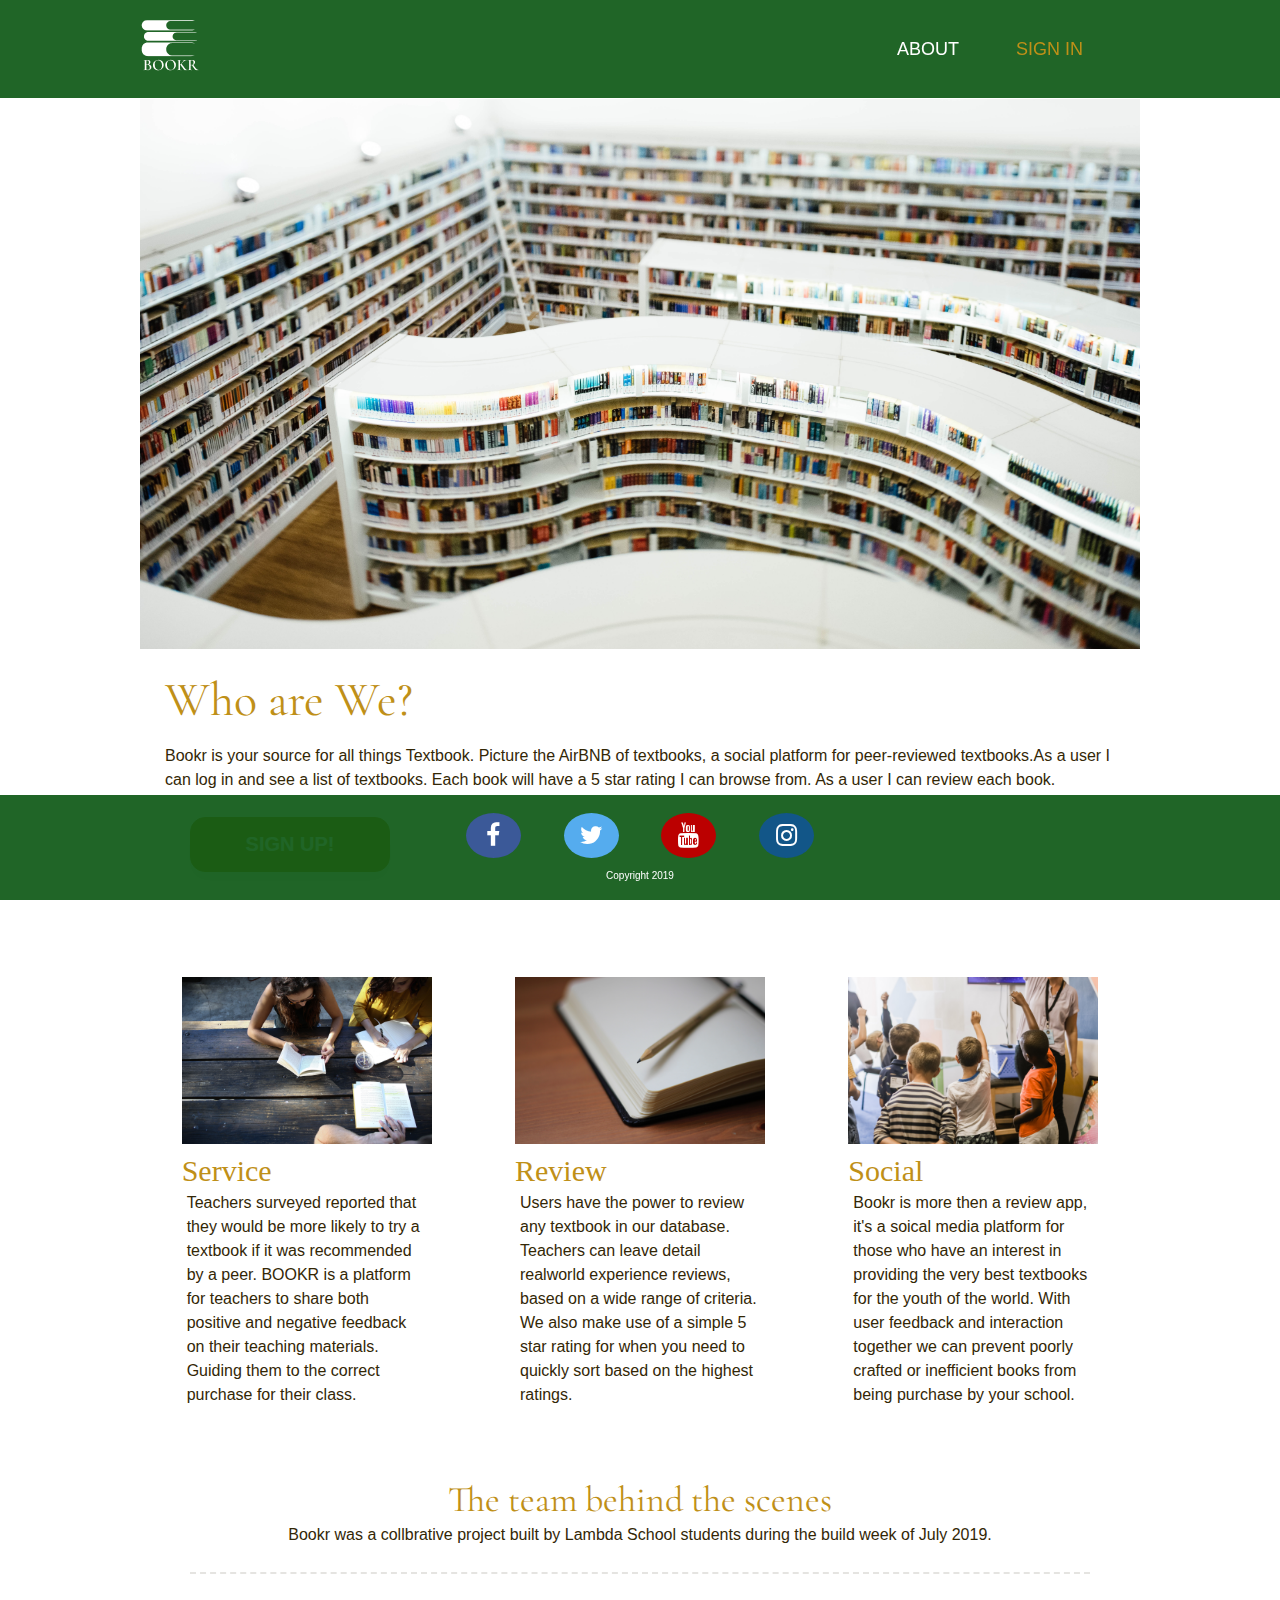
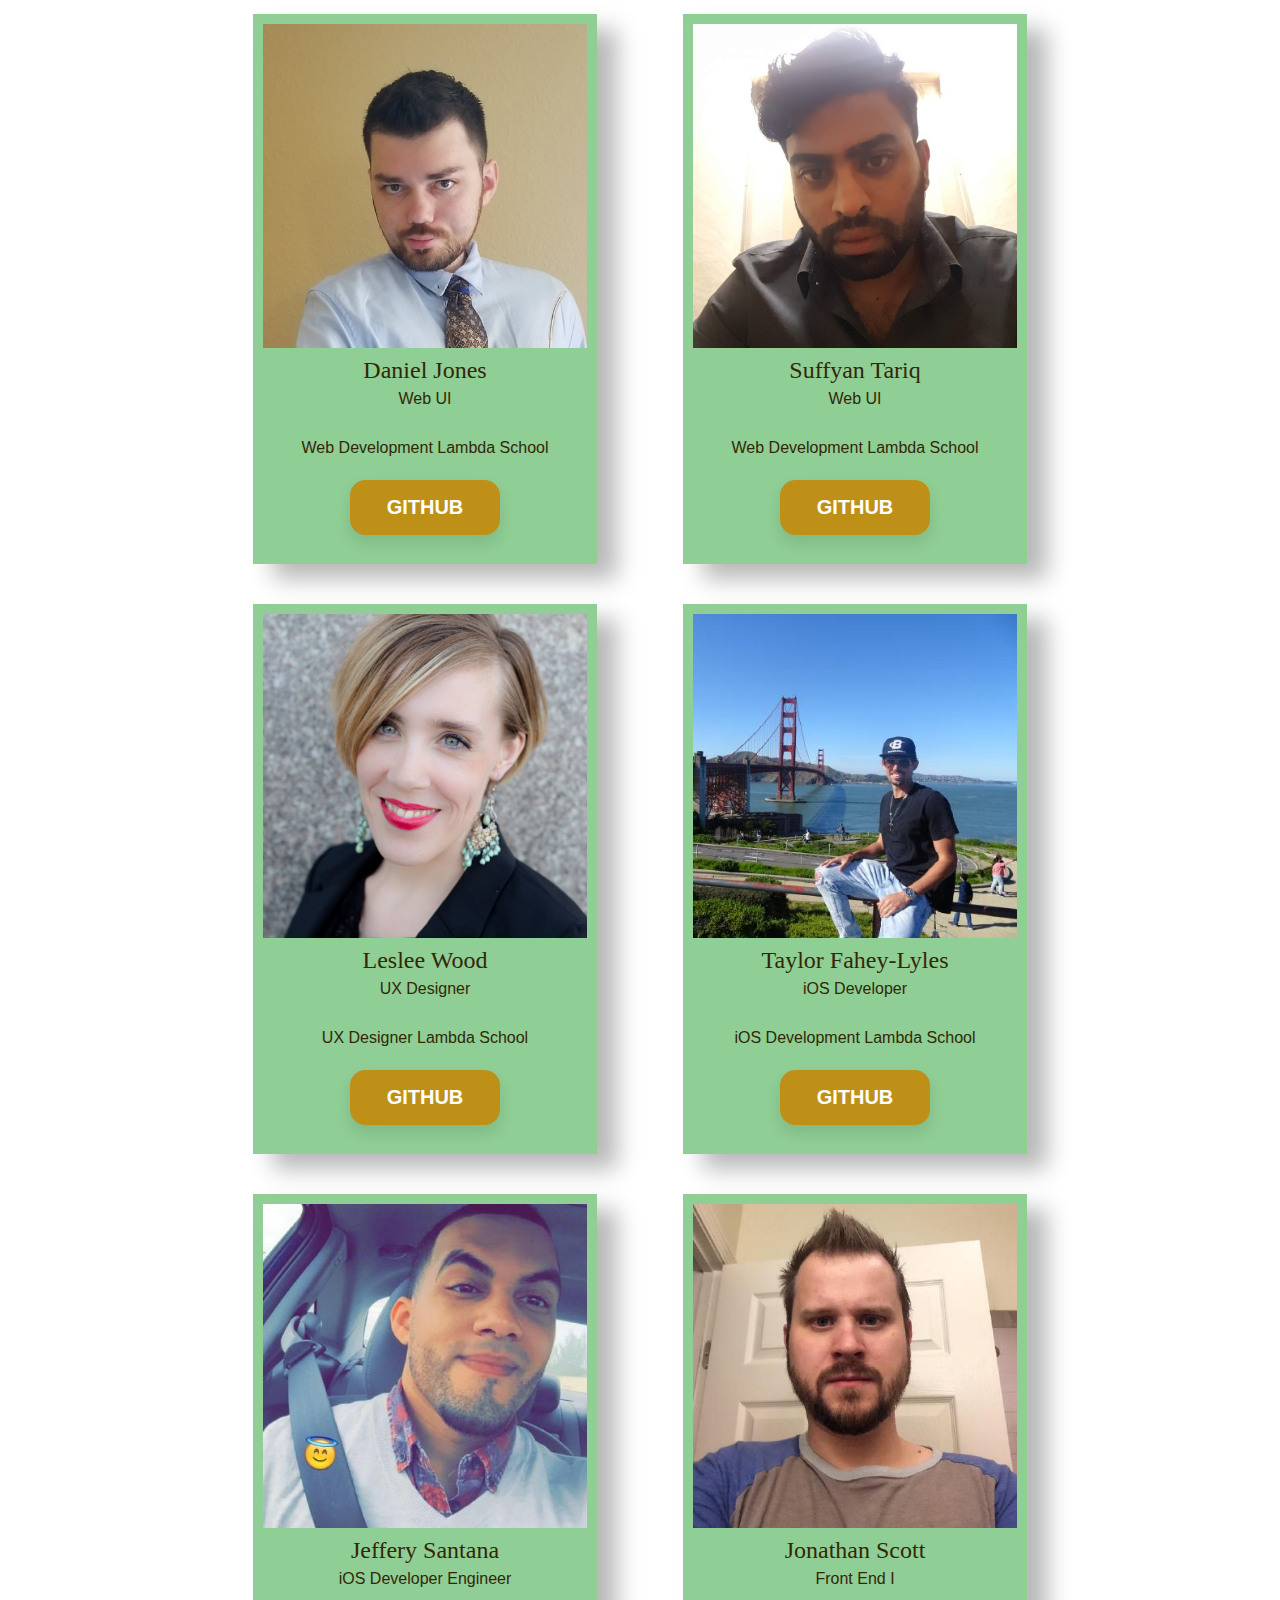
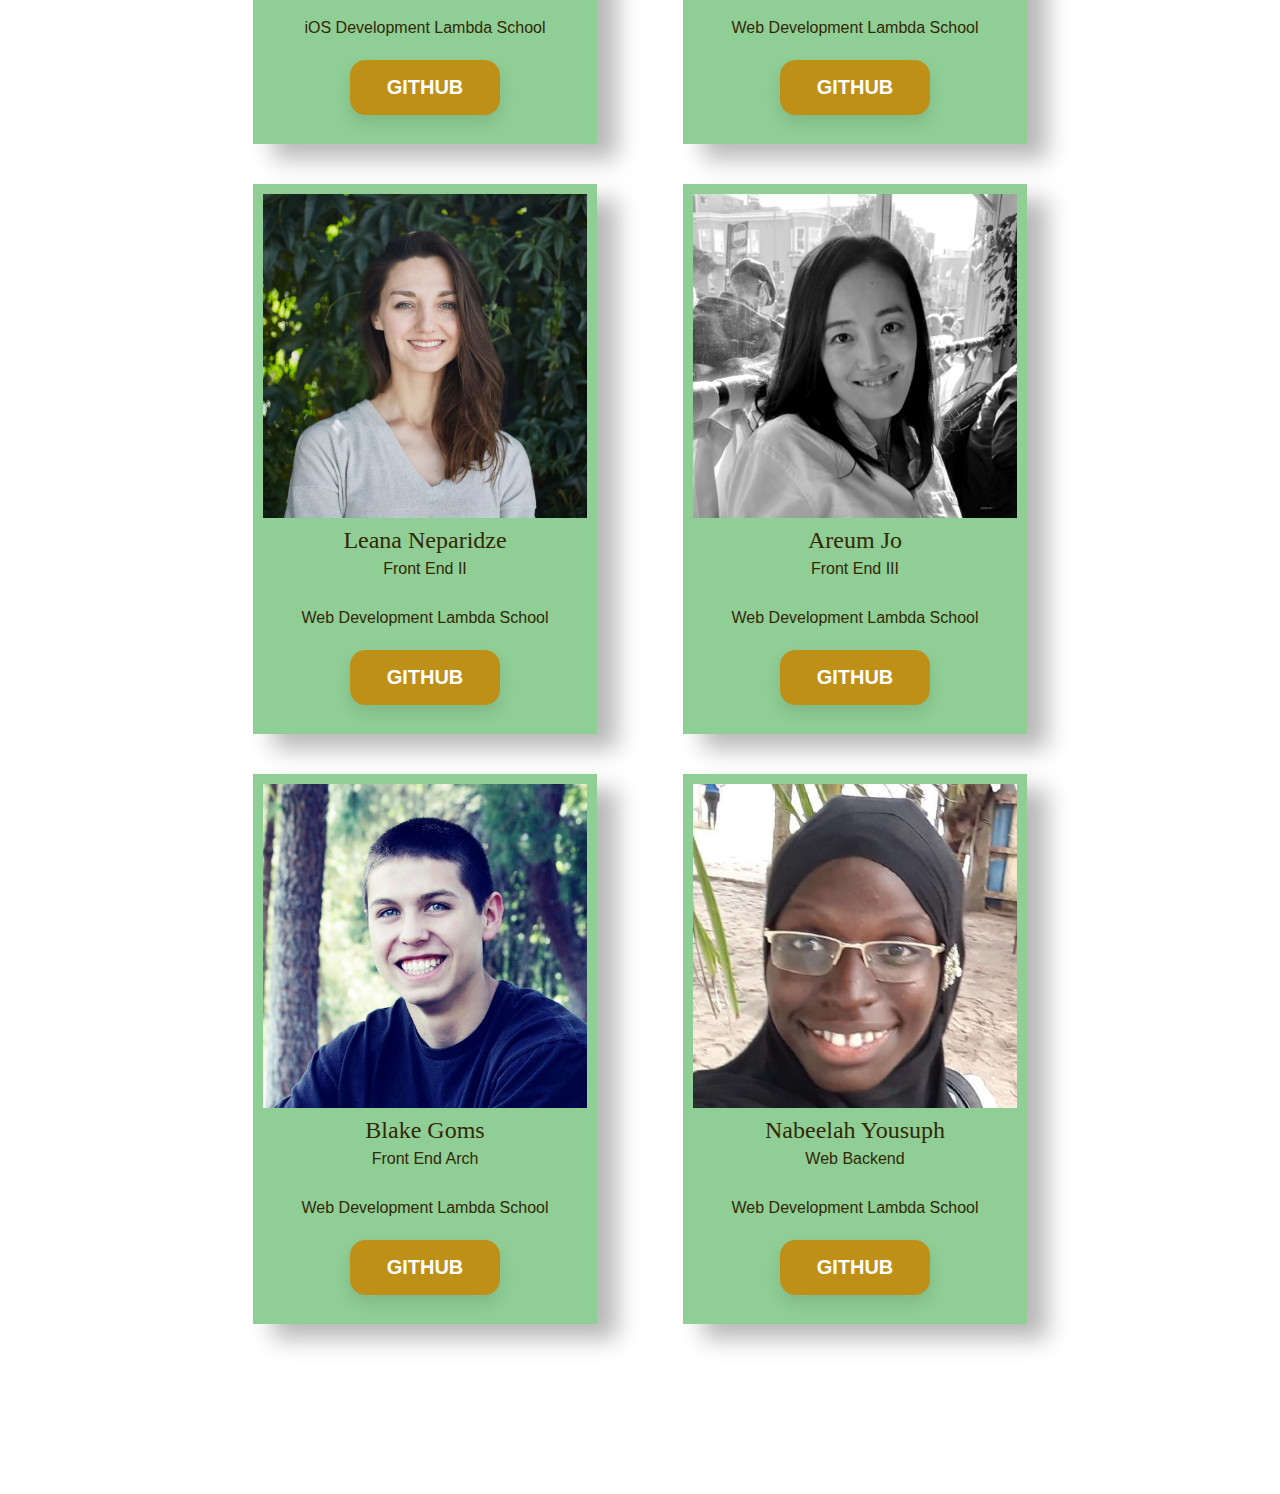
<file: about.html>
<!DOCTYPE html>
<html lang="en">
<head>
    <title>BookR About</title>
    <meta charset="UTF-8">
    <link href="css/index.css" rel="stylesheet">
    <meta name="viewport" content="width=device-width, initial-scale=1.0">
    <meta http-equiv="X-UA-Compatible" content="ie=edge">
    <link href="https://fonts.googleapis.com/css?family=Cormorant+Garamond&display=swap" rel="stylesheet">
    <link rel="stylesheet" href="https://cdnjs.cloudflare.com/ajax/libs/font-awesome/4.7.0/css/font-awesome.min.css">
    <!--[if lt IE 9]>
        <script src="https://cdnjs.cloudflare.com/ajax/libs/html5shiv/3.7.3/html5shiv.js"></script>
    <![endif]-->
</head>
<body>
    <div class="about-body">
    <header>
        <div class="navbar">
            <div class="logo">
                <a href="index.html"><img src="imgs/BOOKR LOGO.png" alt="company logo"></a>
            </div><!--Logo-->
            <nav>
                <a href="about.html">ABOUT</a>
                <a href="https://bookrlambda.netlify.com/" id="signIn">SIGN IN</a>
            </nav>
        </div><!--Nav Bar-->
    </header>
<div class="about-wrapper">
    <section class="top-content">
        <div class="topimg">
            <img src="imgs/topimg.jpg" alt="book shelf">
        </div>
        <div class="toptxt">
            <h1>Who are We?</h1>
            <p>Bookr is your source for all things Textbook. 
            Picture the AirBNB of textbooks, a social platform for peer-reviewed textbooks.As a user I can log in and see a list of textbooks. Each book will have a 5 star rating I can browse from. 
            As a user I can review each book.
            </p>
        </div><!--Top text-->
        <div class="signupbtn">
            <button class="aboutbtn"><a href="https://bookrlambda.netlify.com/">SIGN UP!</a></button>
        </div>
    </section><!--Top Content-->
    <section class="middle-content">
        <div class="middle-box">
            <img src="imgs/service.jpg" alt="desk with school supplies">
            <h3>Service</h3>
            <p>Teachers surveyed reported that they would be more likely to try a textbook if it was recommended by a peer. BOOKR is a platform for teachers to share both positive and negative feedback on their teaching materials. Guiding them to the correct purchase for their class.
            </p>
        </div>
        <div class="middle-box">
            <img src="imgs/review.jpg" alt="open book">
            <h3>Review</h3>
            <p>Users have the power to review any textbook in our database. Teachers can leave detail realworld experience reviews, based on a wide range of criteria. We also make use of a simple 5 star rating for when you need to quickly sort based on the highest ratings.</p>
        </div>
        <div class="middle-box">
            <img src="/imgs/social.jpg" alt="money">
            <h3>Social</h3>
            <p>Bookr is more then a review app, it's a soical media platform for those who have an interest in providing the very best textbooks for the youth of the world. With user feedback and interaction together we can prevent poorly crafted or inefficient books from being purchase by your school.  </p>
        </div>
    </section>
    <section class="team">
        <div class="teamtext">
            <h2>The team behind the scenes</h2>
            <p>Bookr was a collbrative project built by Lambda School students during the build week of July 2019.</p>
        </div>
        <div class="bios">
        <div class="teamcards">
            <img src="/imgs/daniel.jpeg" alt="daniel">
            <h4>Daniel Jones</h4>
            <p>Web UI</p>
            <p>Web Development Lambda School</p>            
            <button class="gitbtn"><a href="https://github.com/djones36">GITHUB</a></button>
        </div>
        <div class="teamcards">
            <img src="/imgs/suffyan.jpeg" alt="Suffyan">
            <h4>Suffyan Tariq</h4>
            <p>Web UI</p>
            <p>Web Development Lambda School</p>
            <button class="gitbtn"><a href="https://github.com/Suffyan-T">GITHUB</a></button>
        </div>
        <div class="teamcards">
            <img src="/imgs/Leslee.jpeg" alt="Leslee">
            <h4>Leslee Wood</h4>
            <p>UX Designer</p>
            <p>UX Designer Lambda School</p>
            <button class="gitbtn"><a href="https://github.com/LVWood">GITHUB</a></button>
        </div>  
        <div class="teamcards">
            <img src="/imgs/taylor.jpeg" alt="taylor profile">
            <h4>Taylor Fahey-Lyles</h4>
            <p>iOS Developer</p>
            <p>iOS Development Lambda School</p>
            <button class="gitbtn"><a href="https://github.com/OaklandHawk">GITHUB</a></buttoN>
        </div>      
        <div class="teamcards">
            <img src="/imgs/jeff.jpeg" alt="jeff profile">
            <h4>Jeffery Santana</h4>
            <p>iOS Developer Engineer</p>
            <p>iOS Development Lambda School</p>
            <button class="gitbtn"><a href="https://github.com/Santana-Says">GITHUB</a></button>
        </div>
        <div class="teamcards">
            <img src="/imgs/jon.jpeg" alt="jon profile">
            <h4>Jonathan Scott</h4>
            <p>Front End I</p>
            <p>Web Development Lambda School</p>
            <button class="gitbtn"><a href="https://github.com/jondscott21">GITHUB</a></button>
        </div>     
        <div class="teamcards">
            <img src="/imgs/leana.jpeg" alt="Leana">
            <h4>Leana Neparidze</h4>
            <p>Front End II</p>
            <p>Web Development Lambda School</p>
            <button class="gitbtn"><a href="https://github.com/leananepari">GITHUB</a></button>
        </div>
        <div class="teamcards">
            <img src="/imgs/Areum.jpeg" alt="Areum">
            <h4>Areum Jo</h4>
            <p>Front End III</p>
            <p>Web Development Lambda School</p>
            <button class="gitbtn"><a href="https://github.com/areumjo">GITHUB</a></button>
        </div>    
        <div class="teamcards">
            <img src="/imgs/blake.jpeg" alt="blake">
            <h4>Blake Goms</h4>
            <p>Front End Arch</p>
            <p>Web Development Lambda School</p>
            <button class="gitbtn"><a href="https://github.com/orgs/bookr-buildweek/people/Blake-Goms">GITHUB</a></button>
        </div>    
        <div class="teamcards">
            <img src="/imgs/nabeelah.jpeg" alt="Nabeelah">
            <h4>Nabeelah Yousuph</h4>
            <p>Web Backend</p>
            <p>Web Development Lambda School</p>
            <button class="gitbtn"><a href="https://github.com/NabeelahY">GITHUB</a></button>
        </div>
    </div>                   
    </section>
</div><!--About Wrapper-->
<footer>   
    <nav>
        <a href="#" class="fa fa-facebook"></a>
        <a href="#" class="fa fa-twitter"></a>
        <a href="#" class="fa fa-youtube"></a>
        <a href="#" class="fa fa-instagram"></a> 
    </nav>
    <p>Copyright 2019</p>
</footer>
</div>
</body>
</file>
<file: css/index.css>
/* http://meyerweb.com/eric/tools/css/reset/ 
   v2.0 | 20110126
   License: none (public domain)
*/
html,
body,
div,
span,
applet,
object,
iframe,
h1,
h2,
h3,
h4,
h5,
h6,
p,
blockquote,
pre,
a,
abbr,
acronym,
address,
big,
cite,
code,
del,
dfn,
em,
img,
ins,
kbd,
q,
s,
samp,
small,
strike,
strong,
sub,
sup,
tt,
var,
b,
u,
i,
center,
dl,
dt,
dd,
ol,
ul,
li,
fieldset,
form,
label,
legend,
table,
caption,
tbody,
tfoot,
thead,
tr,
th,
td,
article,
aside,
canvas,
details,
embed,
figure,
figcaption,
footer,
header,
hgroup,
menu,
nav,
output,
ruby,
section,
summary,
time,
mark,
audio,
video {
  margin: 0;
  padding: 0;
  border: 0;
  font-size: 100%;
  font: inherit;
  vertical-align: baseline;
}
/* HTML5 display-role reset for older browsers */
article,
aside,
details,
figcaption,
figure,
footer,
header,
hgroup,
menu,
nav,
section {
  display: block;
}
body {
  line-height: 1;
}
ol,
ul {
  list-style: none;
}
blockquote,
q {
  quotes: none;
}
blockquote:before,
blockquote:after,
q:before,
q:after {
  content: '';
  content: none;
}
table {
  border-collapse: collapse;
  border-spacing: 0;
}
* {
  box-sizing: border-box;
}
html {
  font-size: 62.5%;
}
body {
  padding-top: 9.85rem;
}
@media (max-width: 800px) {
  body {
    padding-top: 6rem;
  }
}
@media (max-width: 500px) {
  body {
    padding-top: 6rem;
    background-image: url("/imgs/book copy.jpg");
  }
}
html,
body {
  font-family: 'Roboto', sans-serif;
}
h1,
h2,
h3,
h4,
h5,
p,
a {
  color: white;
}
h1 {
  font-size: 4.8rem;
  font-family: 'Cormorant Garamond', semi-bold;
}
h2 {
  font-size: 3.6rem;
  font-family: 'Cormorant Garamond', medium italic;
}
h3 {
  font-size: 3rem;
  font-family: 'Roboto', bold;
}
h4 {
  font-family: 'Roboto', bold;
  font-size: 2.4rem;
}
h5 {
  font-family: 'Cormorant Garamond', medium italic;
}
p {
  line-height: 1.5;
  font-size: 1.6rem;
}
a {
  text-decoration: none;
  font-size: 2rem;
}
img {
  max-width: 100%;
  height: auto;
}
.site-wrapper {
  max-width: 1000px;
  width: 100%;
  margin: 0  auto;
  height: 80%;
}
@media (max-width: 500px) {
  .site-wrapper {
    height: 50%;
  }
}
.backgroundLanding {
  background: black;
  z-index: -189;
  width: auto;
  height: 90vh;
  background: rgba(235, 231, 231, 0.625);
}
@media (max-width: 500px) {
  .backgroundLanding {
    background: none;
  }
}
.about-wrapper {
  max-width: 1000px;
  width: 100%;
  margin: 0  auto;
  height: 100%;
}
.about-body {
  padding-bottom: 10rem;
}
@media (max-width: 500px) {
  .about-body {
    padding-bottom: 12rem;
  }
}
header {
  position: fixed;
  top: 0;
  background: rgba(13, 88, 21, 0.92);
  width: 100%;
  padding: 2rem;
}
@media (max-width: 800px) {
  header {
    padding: 0.7rem;
  }
}
@media (max-width: 500px) {
  header {
    padding: 0.2rem;
  }
}
header .navbar {
  margin: 0 auto;
  width: 1000px;
  display: flex;
}
@media (max-width: 800px) {
  header .navbar {
    width: 800px;
  }
}
@media (max-width: 500px) {
  header .navbar {
    width: 500px;
  }
}
header .navbar .logo {
  width: 70%;
}
@media (max-width: 1000px) {
  header .navbar .logo {
    width: 65%;
  }
}
@media (max-width: 900px) {
  header .navbar .logo {
    width: 55%;
  }
}
@media (max-width: 800px) {
  header .navbar .logo {
    width: 75%;
  }
}
@media (max-width: 500px) {
  header .navbar .logo {
    width: 68%;
  }
}
header .navbar nav {
  width: 30%;
  display: flex;
  justify-content: space-evenly;
  align-items: center;
}
@media (max-width: 800px) {
  header .navbar nav {
    width: 20%;
  }
}
@media (max-width: 500px) {
  header .navbar nav {
    width: 30%;
  }
  header .navbar nav a {
    font-size: 3rem;
  }
}
header .navbar nav a {
  font-size: 1.8rem;
}
header .navbar nav a:hover {
  color: #332706;
}
header .navbar nav #signIn {
  color: #BF9018;
}
header .navbar nav #signIn:hover {
  color: #332706;
}
footer {
  position: fixed;
  bottom: 0;
  background: rgba(13, 88, 21, 0.92);
  display: flex;
  flex-direction: column;
  align-items: center;
  padding: 1.25rem;
  width: 100%;
}
footer nav .fa {
  font-size: 2.5rem;
  padding: 1rem;
  width: 5.5rem;
  text-align: center;
  text-decoration: none;
  margin: 0.5rem 2rem;
  border-radius: 50%;
}
@media (max-width: 500px) {
  footer nav .fa {
    width: 7rem;
    font-size: 3rem;
    padding: 2rem;
  }
}
footer nav .fa:hover {
  opacity: 0.7;
}
footer nav .fa-facebook {
  background: #3B5998;
  color: white;
}
footer nav .fa-youtube {
  background: #bb0000;
  color: white;
}
footer nav .fa-instagram {
  background: #125688;
  color: white;
}
footer nav .fa-twitter {
  background: #55ACEE;
  color: white;
}
footer p {
  padding: 0.5rem;
  font-size: 1rem;
}
.site-wrapper .CTA {
  height: auto;
  width: 100%;
  height: 65%;
  z-index: -100;
}
@media (max-width: 500px) {
  .site-wrapper .CTA {
    width: 100%;
    height: auto;
    display: flex;
    flex-direction: column;
    align-items: center;
  }
}
.site-wrapper .CTA .cta-txt {
  display: flex;
  flex-direction: column;
  width: 100%;
  height: 100%;
}
@media (max-width: 800px) {
  .site-wrapper .CTA .cta-txt {
    text-align: center;
    margin-bottom: 10rem;
  }
}
@media (max-width: 500px) {
  .site-wrapper .CTA .cta-txt {
    margin: 0;
    width: 100%;
  }
}
.site-wrapper .CTA .cta-txt h1 {
  color: #BF9018;
  font-size: 15rem;
  padding-top: 2rem;
  padding-bottom: 5rem;
}
@media (max-width: 500px) {
  .site-wrapper .CTA .cta-txt h1 {
    padding-bottom: 3rem;
    font-size: 13rem;
    text-align: center;
  }
}
.site-wrapper .CTA .cta-txt h3 {
  color: #332706;
  font-size: 5.5rem;
  padding-left: 4rem;
}
@media (max-width: 500px) {
  .site-wrapper .CTA .cta-txt h3 {
    padding-top: 2rem;
    font-size: 4rem;
    text-align: center;
  }
}
.site-wrapper .CTA .btn {
  padding-left: 20rem;
}
@media (max-width: 800px) {
  .site-wrapper .CTA .btn {
    padding-left: 0;
    display: flex;
    justify-content: center;
  }
}
@media (max-width: 500px) {
  .site-wrapper .CTA .btn {
    padding-left: 0;
    margin-top: 10rem;
    width: 60%;
  }
}
.site-wrapper .CTA .btn .signUp {
  align-items: baseline;
  width: 40%;
  background-color: #BF9018;
  border: 1px solid #BF9018;
  color: white;
  text-align: center;
  font-weight: bold;
  font-size: 2rem;
  border-radius: 1.5rem;
  cursor: pointer;
  padding: 1.5rem;
  box-shadow: 0px 8px 15px rgba(0, 0, 0, 0.1);
  transition: all 0.3s ease 0s;
}
.site-wrapper .CTA .btn .signUp:active {
  background-color: #e9bf54;
  box-shadow: 0px 15px 20px rgba(0, 0, 0, 0.4);
  color: #fff;
}
.site-wrapper .CTA .btn .signUp:hover {
  box-shadow: 0px 15px 22px #00000048;
}
@media (max-width: 500px) {
  .site-wrapper .CTA .btn .signUp {
    margin: 0;
    width: 100%;
  }
}
.site-wrapper .CTA .btn .signUp a {
  font-size: 3.7rem;
}
.site-wrapper .videoWrapper {
  position: fixed;
  top: 50%;
  left: 50%;
  width: 100%;
  height: 100%;
  z-index: -200;
  -webkit-transform: translateX(-65%) translateY(-100%);
  transform: translateX(-65%) translateY(-100%);
}
@media (max-width: 800px) {
  .site-wrapper .videoWrapper {
    width: 200%;
    -webkit-transform: translateX(-80%) translateY(-50%);
    transform: translateX(-80%) translateY(-50%);
  }
}
@media (max-width: 500px) {
  .site-wrapper .videoWrapper {
    display: none;
  }
}
.site-wrapper .videoWrapper #bgVideo {
  position: fixed;
  height: 150%;
  width: auto;
  margin: 0;
}
@media (max-width: 800px) {
  .site-wrapper .videoWrapper #bgVideo {
    width: 150%;
    height: auto;
  }
}
.about-wrapper .top-content {
  margin-bottom: 10.5rem;
}
.about-wrapper .top-content .toptxt {
  padding: 2.5rem;
}
.about-wrapper .top-content .toptxt h1 {
  color: #BF9018;
  padding-bottom: 2rem;
}
.about-wrapper .top-content .toptxt p {
  color: #332706;
}
.about-wrapper .top-content .signupbtn {
  padding-left: 5rem;
}
.about-wrapper .top-content .signupbtn .aboutbtn {
  background-color: #BF9018;
  border: 1px solid #BF9018;
  color: white;
  text-align: center;
  font-weight: bold;
  font-size: 2rem;
  border-radius: 1.5rem;
  cursor: pointer;
  padding: 1.5rem;
  box-shadow: 0px 8px 15px rgba(0, 0, 0, 0.1);
  transition: all 0.3s ease 0s;
  width: 20rem;
}
.about-wrapper .top-content .signupbtn .aboutbtn:active {
  background-color: #e9bf54;
  box-shadow: 0px 15px 20px rgba(0, 0, 0, 0.4);
  color: #fff;
}
.about-wrapper .top-content .signupbtn .aboutbtn:hover {
  box-shadow: 0px 15px 22px #00000048;
}
@media (max-width: 500px) {
  .about-wrapper .top-content {
    margin-bottom: 8rem;
  }
  .about-wrapper .top-content .toptxt {
    padding: 1.5rem;
  }
  .about-wrapper .top-content .toptxt h1 {
    font-size: 6rem;
  }
  .about-wrapper .top-content .signupbtn {
    padding-top: 5rem;
    padding-left: 10rem;
  }
  .about-wrapper .top-content .signupbtn .aboutbtn {
    width: 30rem;
    height: 8rem;
  }
  .about-wrapper .top-content .signupbtn .aboutbtn a {
    font-size: 4rem;
  }
}
.about-wrapper .middle-content {
  display: flex;
  justify-content: space-around;
}
.about-wrapper .middle-content img {
  padding-bottom: 1rem;
}
.about-wrapper .middle-content h3 {
  color: #BF9018;
}
.about-wrapper .middle-content p {
  color: #332706;
  padding: 0.5rem;
}
.about-wrapper .middle-content .middle-box {
  width: 25%;
}
@media (max-width: 500px) {
  .about-wrapper .middle-content {
    flex-direction: column;
  }
  .about-wrapper .middle-content h3 {
    font-size: 4em;
    padding-bottom: 0.5rem;
  }
  .about-wrapper .middle-content .middle-box {
    width: 100%;
    margin-bottom: 2rem;
  }
}
.about-wrapper .team {
  margin: 5rem;
}
.about-wrapper .team h2 {
  color: #BF9018;
}
.about-wrapper .team p {
  color: #332706;
  padding: 0.5rem;
}
.about-wrapper .team h3 {
  color: #332706;
}
.about-wrapper .team h4 {
  padding-top: 1rem;
  color: #332706;
}
.about-wrapper .team .teamtext {
  text-align: center;
  padding: 2rem;
  border-bottom: 0.2rem #E5E4E1 dashed;
}
@media (max-width: 500px) {
  .about-wrapper .team {
    margin: 1rem;
  }
  .about-wrapper .team h2 {
    font-size: 4rem;
  }
}
.about-wrapper .team .bios {
  display: flex;
  flex-wrap: wrap;
  justify-content: space-around;
  margin: 2rem;
}
.about-wrapper .team .bios .teamcards {
  display: flex;
  flex-direction: column;
  background: #1699237b;
  box-shadow: 20px 15px 22px #00000048;
  width: 40%;
  height: 55rem;
  margin: 2rem;
  padding: 1rem;
  align-items: center;
}
.about-wrapper .team .bios .teamcards p {
  padding-bottom: 2rem;
}
.about-wrapper .team .bios .teamcards .gitbtn {
  background-color: #BF9018;
  border: 1px solid #BF9018;
  color: white;
  text-align: center;
  font-weight: bold;
  font-size: 2rem;
  border-radius: 1.5rem;
  cursor: pointer;
  padding: 1.5rem;
  box-shadow: 0px 8px 15px rgba(0, 0, 0, 0.1);
  transition: all 0.3s ease 0s;
  width: 15rem;
}
.about-wrapper .team .bios .teamcards .gitbtn:active {
  background-color: #e9bf54;
  box-shadow: 0px 15px 20px rgba(0, 0, 0, 0.4);
  color: #fff;
}
.about-wrapper .team .bios .teamcards .gitbtn:hover {
  box-shadow: 0px 15px 22px #00000048;
}
@media (max-width: 800px) {
  .about-wrapper .team .bios .teamcards {
    height: 48rem;
    width: 45%;
    margin: 1rem;
  }
}
@media (max-width: 500px) {
  .about-wrapper .team .bios .teamcards {
    width: 100%;
    height: auto;
    margin: 1.5rem;
  }
}
</file>
